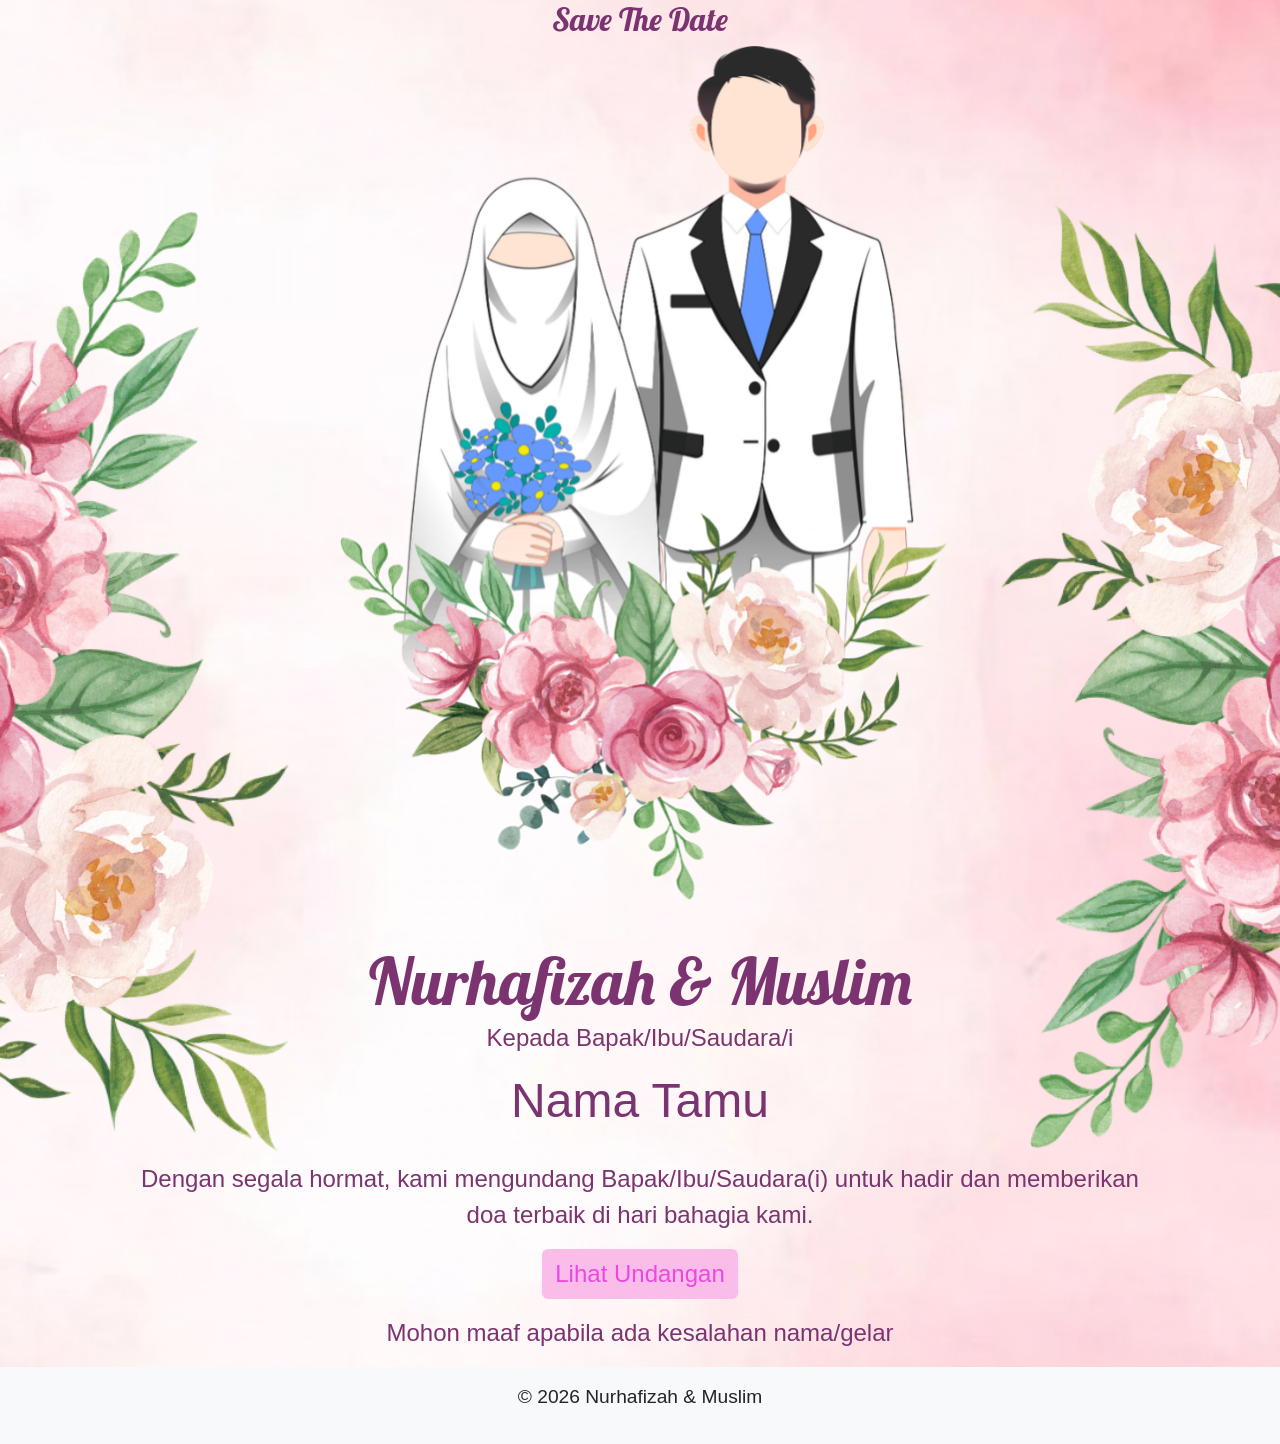
<file: index.html>
<!doctype html>
<html lang="id">

<head>
    <meta charset="utf-8">
    <meta name="viewport" content="width=device-width, initial-scale=1">
    <title>Nurhafizah & Muslim Wedding</title>

    <!-- Bootstrap CSS -->
    <link href="https://cdn.jsdelivr.net/npm/bootstrap@5.3.0/dist/css/bootstrap.min.css" rel="stylesheet">


    <link rel="preconnect" href="https://fonts.googleapis.com">
    <link rel="preconnect" href="https://fonts.gstatic.com" crossorigin>
    <link href="https://fonts.googleapis.com/css2?family=Lobster&family=Parisienne&display=swap" rel="stylesheet">

    <link rel="stylesheet" href="style.css?v=2">
</head>

<body>

    <!-- HERO SECTION -->   
    <section class="hero"> 
        <div class="content d-flex flex-column align-items-center text-center">
        <h2>Save The Date</h2>
        <img src="img/Pengantin HM.png" class="pengantin mb-2">
        <h1 class="nama">Nurhafizah & Muslim</h1>
        <p>Kepada Bapak/Ibu/Saudara/i</p>
        <h4 class="tamu" id="namaTamu">Nama Tamu</h4>
        <p class="deskripsi">
            Dengan segala hormat, kami mengundang Bapak/Ibu/Saudara(i)
            untuk hadir dan memberikan doa terbaik di hari bahagia kami.
            
        </p>
        <a href="#" id="btnUndangan" class="btn btn-undangan">Lihat Undangan</a>
        <p class="note mt-3">
            Mohon maaf apabila ada kesalahan nama/gelar
        </p>

    </div>
    </section>


    <!-- FOOTER -->
    <footer class="text-center py-3 bg-light">
        <p>© 2026 Nurhafizah & Muslim</p>
    </footer>

    <!-- Bootstrap JS (WAJIB ini, bukan cuma popper) -->
    <script src="https://cdn.jsdelivr.net/npm/bootstrap@5.3.0/dist/js/bootstrap.bundle.min.js"></script>
    
   <script>
    const urlParams = new URLSearchParams(window.location.search);
    let nama = urlParams.get('to');

    if (nama) {
        nama = nama.replace(/\+/g, ' ');
        document.getElementById('namaTamu').textContent = decodeURIComponent(nama);
    }

    document.getElementById('btnUndangan').addEventListener('click', function (e) {
        e.preventDefault();

        // tambahkan animasi ke body
        document.body.classList.add("zoom-out");

        setTimeout(() => {
            if (nama) {
                window.location.href = "undangan.html?to=" + encodeURIComponent(nama);
            } else {
                window.location.href = "undangan.html";
            }
        }, 600); // harus sama dengan durasi animasi
    });
</script>
 

</body>

</html>
</file>
<file: style.css>
:root{
    --pink: #ec48de;
    --bg: #2d2d2d;
    --shadow: 0 2px 2px rgba(28, 28, 28, 0.5);
}
.bottom-nav {
    position: fixed;
    bottom: 15px;
    left: 50%;
    transform: translateX(-50%);
    width: 90%;
    max-width: 420px;
    background: white;
    border-radius: 20px;
    display: flex;
    justify-content: space-around;
    padding: 10px 5px;
    box-shadow: 0 5px 20px rgba(0,0,0,0.15);
    z-index: 999;
    border: 0;
    font-size: 10px;
}

.bottom-nav .nav-item {
    transition: color 0.25s ease, transform 0.25s ease;
}

.bottom-nav .nav-item span {
    background: #f35ff8;
    transition: transform 0.25s ease, background 0.25s ease;
}

.bottom-nav .nav-item.active {
    color: #ec48de;
}

.bottom-nav .nav-item.active span {
    background: #c024b7;
    transform: scale(1.18);
}
body{
    font-size:1.2rem;
    font-family: 'work sans', sans-serif;
    margin: 0;

}
.hero {
    position: relative;
    min-height: 100vh;
    background: linear-gradient(rgba(0,0,0,0.0), rgba(0,0,0,0.0)),
    url('img/Latar.png') center/cover no-repeat;
    color: rgb(123, 52, 112);
    display: flex;
    justify-content: center;
    align-items: center;
    text-align: center;
    }

.hero h2 {
    font-family: "Lobster", cursive;
    font-size: 2rem;
}
.hero img {
    width: 70ch;
    height: auto;
    object-fit: cover;
    border-radius: 0;
    margin-bottom: 1rem;
}
.hero h1 {
    font-family: "Lobster", cursive;
    font-size: 4rem;
    margin-bottom: 0rem;
    margin-top: -4rem; /* hilangkan jarak atas */
}
.hero h4 {
    font-size: 3rem;
    margin-bottom: 2rem;
}
.hero p {
    font-size: 1.5rem;
    margin-bottom: 1rem;
}
.hero a{
    color: var(--pink);
    background: rgb(250, 189, 234);
    font-size: 1.5rem;
    margin-top: 1rem;
}
.hero a:hover{
    background: var(--pink);
    color: white;
    transition: 0.3s ease;
    box-shadow: var(--shadow);
}   
.hero .deskripsi {
    max-width: 80%;
    margin: 0 auto;
    padding: 0 10px;
}
.undangan {
    min-height: 100vh; /* full layar */
    display: flex;
    flex-direction: column;
    justify-content: center; /* tengah vertikal */
    align-items: center; /* tengah horizontal */
    text-align: center;
    background: linear-gradient(rgba(0,0,0,0.0), rgba(0,0,0,0.0)),
    url('img/Latar.png') center/cover no-repeat;
}
.save-the-date {
    font-size: 5rem;
    margin-bottom: 3rem;
    margin-top: -5rem; /* hilangkan jarak atas */
    color: var(--pink);
    font-family: "Lobster", cursive;
}
.undangan img {
    width: 70ch;
    height: auto;
    object-fit: cover;
    border-radius: 0;
    margin-bottom: 0rem;
}
.undangan h1 {
    font-family: "Lobster", cursive;
    font-size: 4rem;
    margin-bottom: 1rem;
    color: var(--pink);
    margin-top: -3rem; /* hilangkan jarak atas */
}
.undangan h4 {
    font-size: 3rem;
    margin-bottom: 2rem;
}
.undangan p {
    font-size: 1.5rem;
    margin-bottom: 1rem;
}
.undangan a{
    color: var(--pink);
    background: rgb(255, 255, 255);
}
.undangan a:hover{
    color: white;
    transition: 0.3s ease;
    box-shadow: var(--shadow);
}
.pengantin {
    width: 220px;
    margin-bottom: 10px; /* kecilkan jarak ke bawah */
    transform-origin: center bottom;
    animation: pengantinMasuk 1.2s ease-out both, pengantinMelayang 4s ease-in-out 1.2s infinite;
    will-change: transform, opacity;
}

.pengantin:hover {
    animation-play-state: paused;
    transform: translateY(-8px) scale(1.04);
}

@keyframes pengantinMasuk {
    0% {
        opacity: 0;
        transform: translateY(35px) scale(0.94);
    }
    100% {
        opacity: 1;
        transform: translateY(0) scale(1);
    }
}

@keyframes pengantinMelayang {
    0%, 100% {
        transform: translateY(0) rotate(0deg);
    }
    50% {
        transform: translateY(-12px) rotate(-1deg);
    }
}

.nama {
    margin-top: 0; /* hilangkan jarak atas */
    margin-bottom: 10px;
}
.countdown-timer {
    background: transparent !important;
    display: block;
    margin: 0 auto;
}
.Ar-rum {
    width: 100%;
    padding: 80px clamp(36px, 8vw, 90px);
    position: relative;
    box-sizing: border-box;
    overflow: hidden;
    isolation: isolate;
    top: -10px;
    color: #ffffff;
    font-family: 'Work Sans', sans-serif;
    line-height: 1.7;
    font-size: 20px;
    text-align: center;
    margin: -0 !important;
    background: url('img/Latar text.png') center/cover no-repeat;
}
.row {
    margin-left: 0 !important;
    margin-right: 0 !important;
}
.mempelai {
    background:url('img/Latar.png') center/cover no-repeat;
    text-align: center;
    margin-top: 10px;
    margin-bottom: 10px;
    padding-top: 0;
    padding-bottom: 30px;

}
.mempelai h2 {
    font-size: 20px;
    line-height: 1.6;
    font-weight: 500;
    max-width: 760px;
    margin: 0 auto;
    padding: 0 28px;
    margin-bottom: 50px;
}
.mempelai .pengantar {
    width: min(100%, 860px);
    padding: 70px clamp(34px, 8vw, 86px);
    box-sizing: border-box;
  
}
.mempelai .basmalah {
    display: block;
    font-size: 1.7rem;
    line-height: 1.8;
    margin: 18px auto 22px;
    padding: 0 28px;
}
.mempelai .row:nth-of-type(2) p {
    padding: 0 28px;
}
.mempelai .pengantin {
    width: min(320px, 78vw);
    margin-bottom: 0;
}
.mempelai h3 {
    font-family: "Lobster", cursive;
    font-size: 3.2rem;
    color: var(--pink);
    margin-top: -80px;
    margin-bottom: 10px;
}
.mempelai p {
    font-size: 1.7rem;
    margin-bottom: 10px;
}
.mempelai .orang-tua {
    line-height: 1.7;
    margin-top: 14px;
    margin-bottom: 56px;
}
.card {
    border-radius: 15px;
    border: none;
}

/* NAVBAR BAWAH */
.bottom-nav {
    position: fixed;
    bottom: 15px;
    left: 50%;
    transform: translateX(-50%);
    width: 90%;
    max-width: 420px;
    background: rgba(255,255,255,0.98);
    border-radius: 20px;
    display: flex;
    justify-content: space-around;
    padding: 10px 5px;
    box-shadow: 0 5px 20px rgba(0,0,0,0.15);
    z-index: 10005;
    border: 0;
    font-size: 10px;
}

/* ITEM */
.nav-item {
    text-align: center;
    text-decoration: none;
    color: #9ee3c7;
    font-size: 12px;
}

/* ICON */
.nav-item span {
    display: block;
    font-size: 18px;
}

/* ACTIVE */
.nav-item.active {
    color: #9ee3c7;
}

/* HOVER */
.nav-item:hover {
    color: #9ee3c7;
}
.nav-item span {
    background: #f35ff8;
    padding: 10px;
    border-radius: 50%;
    margin-bottom: 5px;
    display: inline-block;
}

.bottom-nav {
    max-width: 420px; /* biar tetap kecil walau layar besar */
}
.nav-item.active span {
    background: #f35ff8;
    color: white;
}

.section {
    padding: 60px 20px;
    text-align: center;
}

section.scroll-animate {
    opacity: 0;
    transition: opacity 0.75s ease;
    will-change: opacity;
}

section.scroll-animate.is-visible {
    opacity: 1;
}



.acara {
    background: url('img/Latar.png') center/cover no-repeat;
    padding-bottom: 90px;
}

.acara h2 {
    font-family: "Lobster", cursive;
    font-size: 3.5rem;
    color: var(--pink);
    margin: 0 0 24px;
}

.acara-cards {
    display: flex;
    justify-content: center;
    gap: 16px;
    flex-wrap: wrap;
    margin-bottom: 24px;
}

.card {
    background: white;
    padding: 15px;
    margin: 10px auto;
    border-radius: 10px;
    max-width: 300px;
    box-shadow: 0 5px 15px rgba(0,0,0,0.1);
}


textarea {
    width: 80%;
    height: 80px;
    border-radius: 8px;
    padding: 10px;
}

button {
    margin-top: 10px;
    padding: 10px 20px;
    border: none;
    background: #f35ff8;
    color: white;
    border-radius: 8px;
}
.nav-item p {
    font-size: 12px; /* kunci utama */
    margin: 0;
    display: none;
}

/* efek zoom keluar */
.zoom-out {
    animation: zoomOut 0.6s ease forwards;
}

@keyframes zoomOut {
    0% {
        transform: scale(1);
        opacity: 1;
        filter: blur(0);
    }
    100% {
        transform: scale(1.5);
        opacity: 0;
        filter: blur(5px);
    }
}

/*media query*/
/* Laptop */
@media (max-width: 992px) {
    html{
        font-size: 75%}
}
/*tablet*/
@media (max-width: 768px) {
    html{
        font-size: 62.5%}
}
/*mobile phone*/
@media (max-width: 576px) {
    html{
        font-size: 50%}
}
/* Default (HP) */
.nav-item p {
    font-size: 10px;
}@media (min-width: 992px) {
    .nav-item p {
        display: none;
    }
}

/* Tablet */
@media (min-width: 768px) {
    .nav-item p {
        font-size: 11px;
    }
}

/* Laptop / Desktop */
@media (min-width: 992px) {
    .nav-item p {
        font-size: 12px;
    }
}

@media (prefers-reduced-motion: reduce) {
    .pengantin,
    .pengantin:hover,
    .zoom-out {
        animation: none;
        transform: none;
    }
}

.acara .acara-pengantar {
    width: 100vw;
    margin-left: calc(-50vw + 50%);
    box-sizing: border-box;
    padding: 72px clamp(34px, 8vw, 95px);
    color: #ffffff;
    background: url('img/Latar text.png') center/cover no-repeat;
    text-align: center;
}

#acara.acara {
    overflow-x: hidden;
    padding-top: 0;
    padding-bottom: 90px;
    background: url('img/Latar.png') center/cover no-repeat;
    margin: -2rem 0;
}

@keyframes fadeUp {
    to {
        opacity: 1;
        transform: translateY(0);
    }
}

.acara .pengantar p {
    max-width: 760px;
    margin: 0 auto;
    font-size: 20px;
    line-height: 1.8;
}

.acara h2 {
    margin-top: 2rem;
    margin-bottom: 22px;
    color: var(--pink)
}

.acara .acara-cards {
    display: flex;
    flex-direction: column;
    align-items: center;
    gap: 20px;
    flex-wrap: nowrap;
}
.acara.acara-card h3{
    font-family: "Lobster", cursive;
}
.acara .acara-card {
    width: min(100%, 560px);
    max-width: 560px;
    padding: 18px;
}

.acara .map-preview {
    position: relative;
    display: block;
    width: 100%;
    aspect-ratio: 16 / 9;
    margin-top: 14px;
    overflow: hidden;
    border-radius: 8px;
    border: 1px solid rgba(0,0,0,0.08);
}

.acara .map-preview iframe {
    width: 100%;
    height: 100%;
    border: 0;
    display: block;
}

.acara .map-cover {
    position: absolute;
    inset: 0;
    z-index: 2;
    display: block;
}

.acara .map-link {
    position: relative;
    z-index: 3;
    display: inline-block;
    margin-top: 14px;
    padding: 11px 18px;
    border-radius: 8px;
    color: #ffffff;
    background: #f35ff8;
    text-decoration: none;
    font-size: 1rem;
    font-weight: 500;
    line-height: 1.2;
    cursor: pointer;
}

.acara .map-link:hover,
.acara .map-link:focus {
    color: #ffffff;
    background: var(--pink);
}
@media (max-width: 600px) {

    .acara .acara-card {
        width: 100%;
        max-width: 100%;
        padding: 12px;
    }
}
#nasehat.nasehat {
    overflow-x: hidden;
    background: #ffffff;
    padding: 0 0 80px;
}

#nasehat .nasehat-pengantar {
    width: 100%;
    box-sizing: border-box;
    padding: 72px clamp(34px, 8vw, 95px);
    color: #ffffff;
    background: url('img/Latar text.png') center/cover no-repeat;
    text-align: center;
}

#nasehat .nasehat-galeri h2 {
    font-family: "Lobster", cursive;
    font-size: 3.2rem;
    color: var(--pink);
    margin: 0 0 16px;
}

#nasehat .nasehat-pengantar p {
    max-width: 760px;
    margin: 0 auto;
    font-size: 20px;
    line-height: 1.8;
}

.nasehat-galeri {
    background: url('img/Latar.png') center/cover no-repeat;
    padding: 28px 0 0;
    padding-bottom: 10rem;
}

.nasehat-slider {
    display: flex;
    gap: 16px;
    width: min(100%, 430px);
    box-sizing: border-box;
    overflow-x: auto;
    overscroll-behavior-x: contain;
    scroll-snap-type: x mandatory;
    scroll-padding: 0;
    margin: 0 auto;
    padding: 0;
    -webkit-overflow-scrolling: touch;
    scrollbar-width: none;
}

.nasehat-slide {
    display: flex;
    align-items: center;
    justify-content: center;
    flex: 0 0 100%;
    box-sizing: border-box;
    margin: 0;
    padding: 12px;
    scroll-snap-align: center;
    border-radius: 18px;
    overflow: hidden;
    background: #ffffff;
    box-shadow: 0 8px 24px rgba(0,0,0,0.12);
}

.nasehat-slide img {
    display: block;
    width: auto;
    max-width: 100%;
    max-height: min(72vh, 620px);
    height: auto;
    object-fit: contain;
    border-radius: 12px;
}

.nasehat-slider::-webkit-scrollbar {
    display: none;
}

.nasehat-dots {
    display: flex;
    justify-content: center;
    align-items: center;
    gap: 8px;
    margin-top: 16px;
}

.nasehat-dot {
    width: 9px;
    height: 9px;
    padding: 0;
    margin: 0;
    border: 0;
    border-radius: 50%;
    background: #f59bd6;
    cursor: pointer;
}

.nasehat-dot.active {
    width: 22px;
    border-radius: 999px;
    background: #992c95;
}

@media (max-width: 576px) {
    .nasehat-slider {
        width: min(88vw, 430px);
    }
}

#adab.adab {
    background: url('img/Latar.png') center/cover no-repeat;
    padding: 60px 20px 90px;
    margin: -10rem;
}
.adab .adab-pengantar {
    width: 100%;
    box-sizing: border-box;
    padding: 72px clamp(34px, 8vw, 95px);
    color: #ffffff;
    background: url('img/Latar text.png') center/cover no-repeat;
    text-align: center;
    margin: -8rem 0 0;
    margin-bottom: 2rem;
}
#adab h2 {
    font-family: "Lobster", cursive;
    font-size: 3.2rem;
    color: var(--pink);
    margin: 0 0 28px;
}

.adab-list {
    display: grid;
    grid-template-columns: repeat(2, minmax(0, 1fr));
    gap: 16px;
    width: min(100%, 720px);
    margin: 0 auto;
}

.adab-item {
    display: flex;
    flex-direction: column;
    align-items: center;
    justify-content: flex-start;
    min-height: 150px;
    box-sizing: border-box;
    padding: 18px 12px;
    background: rgba(255, 255, 255, 0.92);
    gap: 10px;
    border-radius: 0 !important; /* ⬅️ ini yang bikin jadi kotak */
    border: 1px solid #eee;
    box-shadow: 0 5px 15px rgba(0,0,0,0.1);
    text-align: center;
    transition: transform 0.3s ease, box-shadow 0.3s ease;
    opacity: 0;
    transform: translateY(30px);
    animation: fadeUp 0.6s ease forwards;
}

.adab-item img {
    width: 50px !important;
    height: 50px !important;
    object-fit: contain;
    display: block;
    margin-bottom: 10px;
    background: #fff;
}

.adab-item p {
    margin: 0;
    font-size: 1.25rem;
    line-height: 1.5;
}
.adab-list {
    display: grid !important;
    grid-template-columns: repeat(2, 1fr); /* 2 kolom di HP */
    gap: 15px;
    padding: 0 15px;
    margin: 0 auto;
    padding: 0 15px;
}

@media (max-width: 576px) {
    .adab-list {
        grid-template-columns: repeat(2, minmax(0, 1fr));
        gap: 12px;
    }
}
/* tablet */
@media (min-width: 768px) {
    .adab-list {
        grid-template-columns: repeat(2, 1fr); /* 3 kolom di desktop */
    }
}
/* HP */
@media (max-width: 480px) {
    .adab-item img {
        width: 40px;
        height: 40px;
    }

    .adab-item {
        min-height: auto;
        padding: 15px 10px;
    }
}

.ucapan.ucapan {
    background: url('img/Latar.png') center/cover no-repeat;
    padding: 60px 20px 90px;
    margin: 10rem 0 0;
}
.ucapan .ucapan-pengantar {
    width: 100%;
    box-sizing: border-box;
    padding: 72px clamp(34px, 8vw, 95px);
    color: #ffffff;
    background: url('img/Latar text.png') center/cover no-repeat;
    text-align: center;
    margin: -8rem 0 0;
    margin-bottom: 2rem;
}
.ucapan h2 {
    font-family: "Lobster", cursive;
    font-size: 3.2rem;
    color: var(--pink);
    margin: 0 0 28px;
}
.ucapan h1 {
    font-family: "Lobster", cursive;
    font-size: 3.2rem;
    color: var(--pink);
    margin: 0 0 28px;
}
.ucapan h3 {
    font-size: 4rem;
}
/* FORM */
.ucapan-form {
    display: flex;
    flex-direction: column;
    gap: 10px;
    width: 90%;
    max-width: 500px;
    margin: 0 auto 20px;
}

.ucapan-form input,
.ucapan-form textarea {
    padding: 12px;
    border-radius: 10px;
    border: 2px solid var(--pink);
    outline: none;
}

/* DESKTOP */
@media (min-width: 768px) {
    .ucapan-form {
        flex-direction: column;
    }

    .ucapan-form input {
        width: 30%;
    }

    .ucapan-form textarea {
        width: 50%;
    }

    .ucapan-form button {
        width: 20%;
    }
}

/* CARD UCAPAN */
.card-ucapan {
    background: white;
    border-left: 5px solid var(--pink);
    padding: 15px;
    border-radius: 12px;
    margin-bottom: 12px;
    text-align: left;
    box-shadow: 0 5px 15px rgba(0,0,0,0.08);
}

/* NAMA PINK */
.card-ucapan h4 {
    color: var(--pink);
    margin-bottom: 5px;
}

/* ACTION */
.ucapan-actions {
    margin-top: 10px;
    display: flex;
    gap: 10px;
}

.ucapan-actions button {
    border: none;
    background: #eee;
    padding: 5px 10px;
    border-radius: 6px;
    cursor: pointer;
}

.ucapan-actions button:hover {
    background: var(--pink);
    color: white;
}
.rekening-box {
    margin-top: 20px;
    padding: 15px;
    background: #fff;
    border: 1px solid #f3c1d7;
    border-radius: 12px;
}

.rekening-item {
    display: flex;
    justify-content: space-between;
    align-items: center;
    margin-top: 10px;
}

.rekening-item button {
    background: #f35ff8;
    color: white;
    border: none;
    padding: 6px 12px;
    border-radius: 8px;
    cursor: pointer;
}
.ucapan-prev {
    margin-top: 20px;
}

.card-preview {
    background: #fff;
    border-left: 4px solid #f35ff8;
    padding: 12px;
    border-radius: 10px;
    margin-top: 8px;
    animation: fadeIn 0.5s ease;
}

@keyframes fadeIn {
    from {opacity: 0; transform: translateY(10px);}
    to {opacity: 1; transform: translateY(0);}
}
.penutup {
    background: url('img/Latar.png') center/cover no-repeat;
    padding: 60px 20px 90px;
    margin: 0;
}
.penutup-pengantar {
    width: 100%;
    box-sizing: border-box;
    padding: 72px clamp(34px, 8vw, 95px);
    color: #ffffff;
    background: url('img/Latar text.png') center/cover no-repeat;
    text-align: center;
    margin: -8rem 0 0;
    margin-bottom: 2rem;
}
.penutup h1 {
    font-family: "Lobster", cursive;
    font-size: 3.2rem;
    color: var(--pink);
    margin: 0 0 28px;
}
.penutup-wrap {
    margin-top: 40px;
    display: flex;
    justify-content: center;
    animation: slideUp 1s ease forwards;
    opacity: 0;
    transform: translateY(50px);
}

.penutup-card {
    width: 90%;
    max-width: 500px;
    background: #fff;
    border: 2px solid #f35ff8;
    border-radius: 15px;
    padding: 20px;
    text-align: center;
    box-shadow: 0 10px 25px rgba(0,0,0,0.08);
}

.penutup-card h3 {
    color: #f35ff8;
    margin-bottom: 10px;
}

.contact-box {
    margin-top: 15px;
    display: flex;
    justify-content: center;
    gap: 10px;
    flex-wrap: wrap;
}

.contact-box a {
    text-decoration: none;
    background: #f35ff8;
    color: white;
    padding: 10px 15px;
    border-radius: 10px;
    font-size: 14px;
    transition: 0.3s;
}

.contact-box a:hover {
    background: #f35ff8;
    transform: scale(1.05);
}

@keyframes slideUp {
    to {
        opacity: 1;
        transform: translateY(0);
    }
}
.music-btn {
    position: fixed;
    bottom: 100px; /* di atas navbar */
    right: 20px;

    width: 45px;
    height: 45px;
    border-radius: 50%;

    border: none;
    background: #f14e95;
    color: white;
    font-size: 18px;

    box-shadow: 0 5px 15px rgba(0,0,0,0.2);
    cursor: pointer;
    z-index: 10002;

    display: flex;
    align-items: center;
    justify-content: center;
}

.music-btn.active {
    background: #c08a8a;
    transform: scale(1.1);
}

/* Rapikan ulang layout setelah dekorasi */
html,
body {
    max-width: 100%;
    overflow-x: hidden;
}

.section,
.undangan,
.mempelai,
.acara,
.nasehat,
.adab,
.ucapan,
.penutup {
    position: relative;
    width: 100%;
    box-sizing: border-box;
}

#nasehat.nasehat,
#adab.adab,
.ucapan.ucapan,
.penutup {
    margin: 0 !important;
    overflow: hidden;
}

#nasehat .nasehat-pengantar,
.acara .acara-pengantar,
.Ar-rum,
.adab .adab-pengantar,
.ucapan .ucapan-pengantar,
.penutup-pengantar {
    position: relative;
    width: 100vw !important;
    max-width: none !important;
    margin-left: calc(50% - 50vw) !important;
    margin-right: calc(50% - 50vw) !important;
    box-sizing: border-box;
    overflow: hidden;
    isolation: isolate;
}

#nasehat .nasehat-pengantar p,
.acara .acara-pengantar p,
.Ar-rum,
.adab .adab-pengantar p,
.ucapan .ucapan-pengantar p,
.penutup-pengantar p {
    max-width: 760px;
    margin: 0 auto;
    font-size: clamp(17px, 2.4vw, 22px);
    line-height: 1.8;
}

#nasehat .nasehat-pengantar::before,
.acara .acara-pengantar::before,
.Ar-rum::before,
.adab .adab-pengantar::before,
.ucapan .ucapan-pengantar::before,
.penutup-pengantar::before {
    content: "";
    position: absolute;
    inset: 0;
    z-index: -1;
    opacity: 0.28;
    pointer-events: none;
    background-image:
        radial-gradient(circle, rgba(255,255,255,0.95) 0 2px, transparent 3px),
        radial-gradient(circle, rgba(255,255,255,0.65) 0 1px, transparent 2px);
    background-size: 86px 86px, 54px 54px;
    animation: snowFallSoft 14s linear infinite;
}

@keyframes snowFallSoft {
    from {
        background-position: 0 -100px, 24px -60px;
    }
    to {
        background-position: 0 120px, 24px 110px;
    }
}

.undangan .content,
.mempelai .p-4,
.ucapan,
.penutup {
    position: relative;
}

.undangan .content::before,
.mempelai .p-4::before,
.ucapan::before,
.penutup::before {
    content: "";
    position: absolute;
    width: 16px;
    height: 14px;
    border-radius: 50% 50% 45% 45%;
    background:
        radial-gradient(ellipse at 30% 50%, rgba(241,78,149,0.82) 0 48%, transparent 50%),
        radial-gradient(ellipse at 70% 50%, rgba(241,78,149,0.82) 0 48%, transparent 50%);
    filter: drop-shadow(0 0 5px rgba(255,255,255,0.65));
    pointer-events: none;
    z-index: 3;
    animation: butterflyFloat 5.5s ease-in-out infinite;
}

.undangan .content::before {
    top: 34%;
    left: 62%;
}

.mempelai .p-4::before {
    top: 18%;
    right: 18%;
}

.ucapan::before {
    top: 230px;
    left: calc(50% + 118px);
}

.penutup::before {
    top: 230px;
    left: calc(50% - 132px);
}

@keyframes butterflyFloat {
    0%, 100% {
        opacity: 0.45;
        transform: translateY(0) rotate(-8deg) scale(0.9);
    }
    50% {
        opacity: 0.95;
        transform: translateY(-22px) translateX(18px) rotate(12deg) scale(1.05);
    }
}

.ucapan .pengantin,
.penutup .pengantin {
    width: min(320px, 78vw) !important;
    height: auto;
}

.nasehat-galeri {
    width: 100%;
    box-sizing: border-box;
    padding-left: 16px;
    padding-right: 16px;
}

.nasehat-frame {
    width: min(94vw, 520px);
    margin: 0 auto;
    padding: 14px;
    box-sizing: border-box;
    display: grid;
    grid-template-columns: 42px minmax(0, 1fr) 42px;
    gap: 8px;
    align-items: center;
    background: rgba(255,255,255,0.94);
    border: 1px solid rgba(241,78,149,0.18);
    border-radius: 8px;
    box-shadow: 0 8px 22px rgba(0,0,0,0.12);
}

.nasehat-frame .nasehat-slider {
    grid-column: 2;
    width: 100%;
}

.nasehat-slider > button {
    display: none !important;
}

.nasehat-arrow {
    width: 38px;
    height: 38px;
    margin: 0;
    padding: 0;
    border-radius: 8px;
    display: inline-flex;
    align-items: center;
    justify-content: center;
    font-size: 20px;
    line-height: 1;
}

.nasehat-frame > .nasehat-prev {
    grid-column: 1;
}

.nasehat-frame > .nasehat-next {
    grid-column: 3;
}

.nasehat-dots {
    grid-column: 1 / -1;
    flex-wrap: wrap;
}

.kehadiran-box {
    display: grid;
    grid-template-columns: 1fr 1fr;
    gap: 10px;
    width: 100%;
}

.hadir-btn {
    width: 100%;
    margin: 0;
    font-weight: 700;
}

.hadir-ya {
    background: #239b56;
}

.hadir-tidak {
    background: #d64545;
}

.hadir-btn.active {
    box-shadow: 0 0 0 3px rgba(255,255,255,0.9), 0 6px 18px rgba(0,0,0,0.16);
}

.hadir-status {
    display: inline-flex;
    margin-left: 8px;
    padding: 4px 8px;
    border-radius: 999px;
    font-family: 'Poppins', sans-serif;
    font-size: 0.78rem;
    line-height: 1;
    color: #fff;
    white-space: nowrap;
}

.hadir-status-ya {
    background: #239b56;
}

.hadir-status-tidak {
    background: #d64545;
}

.rekening-box {
    max-width: 560px;
    margin: 24px auto 0;
    padding: 0 16px;
    background: transparent !important;
    border: 0 !important;
    box-shadow: none !important;
    text-align: center;
}

.rekening-box > p:not(.rekening-message) {
    display: none;
}

.gift-logo {
    width: 74px;
    height: 74px;
    display: block;
    object-fit: contain;
    margin: 0 auto 12px;
}
.bsi-logo{
   width: 74px;
    height: 74px;
    display: block;
    object-fit: contain;
    margin: 0 auto 12px; 
}

.rekening-message {
    margin: 0 auto 14px;
    font-size: clamp(15px, 2.1vw, 18px);
    line-height: 1.8;
}

.rekening-item {
    display: flex;
    align-items: center;
    justify-content: space-between;
    gap: 12px;
    padding: 12px 0;
    border-top: 1px solid rgba(241,78,149,0.25);
    border-bottom: 1px solid rgba(241,78,149,0.25);
}

.rekening-item span {
    overflow-wrap: anywhere;
    text-align: left;
}

.contact-box a {
    display: inline-flex;
    align-items: center;
    gap: 8px;
    font-size: 0 !important;
}

.contact-box img {
    width: 22px;
    height: 22px;
    object-fit: contain;
}

.contact-box span {
    font-size: 14px;
}

.music-btn {
    position: fixed;
    right: 14px;
    bottom: 82px;
    z-index: 10000;
    width: 44px;
    min-width: 0;
    height: 44px;
    padding: 0;
    border-radius: 50%;
    white-space: nowrap;
    font-size: 20px;
    font-weight: 700;
    background: #ffffff;
    color: var(--pink);
    border: 2px solid var(--pink);
}

.music-btn.active {
    background: var(--pink);
    color: #ffffff;
    transform: none;
}


@media (max-width: 576px) {
    .nasehat-frame {
        grid-template-columns: 36px minmax(0, 1fr) 36px;
        width: min(92vw, 430px);
        padding: 10px;
    }

    .nasehat-arrow {
        width: 34px;
        height: 34px;
        font-size: 18px;
    }

    .ucapan .pengantin,
    .penutup .pengantin {
        width: min(270px, 82vw) !important;
    }

    .rekening-item {
        flex-direction: column;
        align-items: stretch;
        text-align: center;
    }

    .rekening-item span {
        text-align: center;
    }

    .hadir-status {
        display: flex;
        width: fit-content;
        margin: 6px 0 0;
    }
}
@media (min-width: 768px) {
    .nasehat-frame {
        max-width: 480px;
    }
}

@media (prefers-reduced-motion: reduce) {
    #nasehat .nasehat-pengantar::before,
    .acara .acara-pengantar::before,
    .Ar-rum::before,
    .adab .adab-pengantar::before,
    .ucapan .ucapan-pengantar::before,
    .penutup-pengantar::before,
    .undangan .content::before,
    .mempelai .p-4::before,
    .ucapan::before,
    .penutup::before {
        animation: none;
    }
}
</file>
